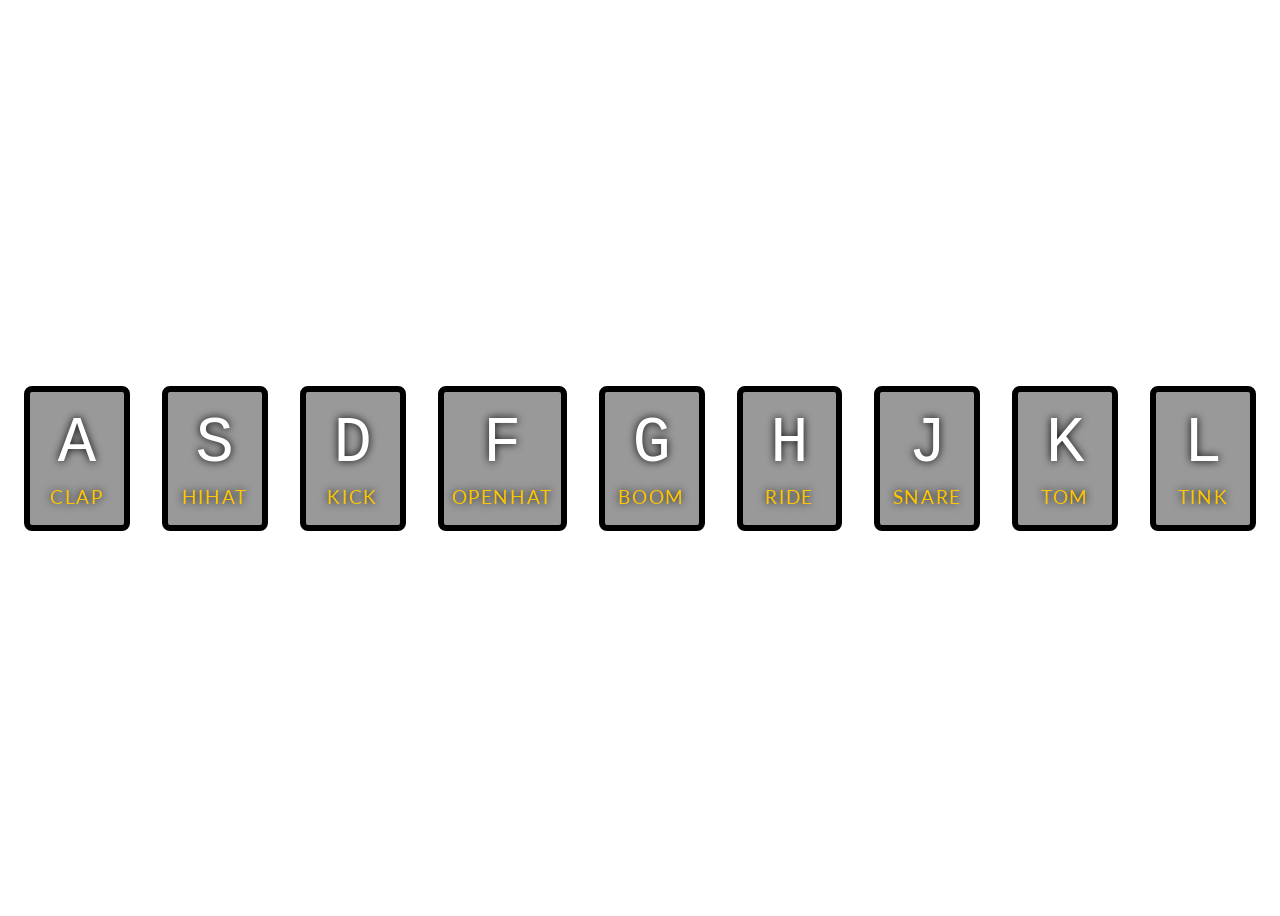
<file: index.html>
<!DOCTYPE html>
<html lang="en">

<head>
    <meta charset="UTF-8">
    <meta name="viewport" content="width=device-width, initial-scale=1.0">
    <title>Day 1 - JS Drum Kit</title>
    <meta property="og:image" content="img/share.png">
    <link rel="icon" href="./img/drums.png">
    <link href="https://fonts.googleapis.com/css2?family=Lato&display=swap" rel="stylesheet">
    <link rel="stylesheet" href="./css/style.css">
    <script defer src="./js/main.js"></script>
</head>

<body>
    <div class="keys">
        <div data-key="65" class="key">
            <kbd>A</kbd>
            <span class="sound">clap</span>
        </div>
        <div data-key="83" class="key">
            <kbd>S</kbd>
            <span class="sound">hihat</span>
        </div>
        <div data-key="68" class="key">
            <kbd>D</kbd>
            <span class="sound">kick</span>
        </div>
        <div data-key="70" class="key">
            <kbd>F</kbd>
            <span class="sound">openhat</span>
        </div>
        <div data-key="71" class="key">
            <kbd>G</kbd>
            <span class="sound">boom</span>
        </div>
        <div data-key="72" class="key">
            <kbd>H</kbd>
            <span class="sound">ride</span>
        </div>
        <div data-key="74" class="key">
            <kbd>J</kbd>
            <span class="sound">snare</span>
        </div>
        <div data-key="75" class="key">
            <kbd>K</kbd>
            <span class="sound">tom</span>
        </div>
        <div data-key="76" class="key">
            <kbd>L</kbd>
            <span class="sound">tink</span>
        </div>
    </div>

    <audio data-key="65" src="./sound/clap.wav"></audio>
    <audio data-key="83" src="./sound/hihat.wav"></audio>
    <audio data-key="68" src="./sound/kick.wav"></audio>
    <audio data-key="70" src="./sound/openhat.wav"></audio>
    <audio data-key="71" src="./sound/boom.wav"></audio>
    <audio data-key="72" src="./sound/ride.wav"></audio>
    <audio data-key="74" src="./sound/snare.wav"></audio>
    <audio data-key="75" src="./sound/tom.wav"></audio>
    <audio data-key="76" src="./sound/tink.wav"></audio>

</body>

</html>
</file>
<file: css/style.css>
html {
    box-sizing: border-box;
}

*, ::before, ::after {
    box-sizing: inherit;
}

body {
    background-image: url("https://i.imgur.com/b9r5sEL.jpg");
    background-position: bottom center;
    background-size: cover;
    font-family: 'Lato', sans-serif;
    font-size: 10px;
    overflow-y: hidden;
}

.keys {
    display: flex;
    flex: 1;
    min-height: 100vh;
    align-items: center;
    justify-content: center;
}

.key {
    border: .4rem solid black;
    border-radius: .5rem;
    margin: 1rem;
    font-size: 1.5rem;
    padding: 1rem .5rem;
    transition: all .07s ease;
    width: 10rem;
    text-align: center;
    color: white;
    background: rgba(0, 0, 0, 0.4);
    text-shadow: 0 0 .5rem black;
}

.playing {
    transform: scale(1.1);
    border-color: #ffc600;
    box-shadow: 0 0 1rem #ffc600;
}

kbd {
    display: block;
    font-size: 4rem;
}

.sound {
    font-size: 1.2rem;
    text-transform: uppercase;
    letter-spacing: .1rem;
    color: #ffc600;
}

@media (max-width: 767px) {
    .keys {
        flex-direction: column;
        flex-wrap: wrap;
        max-height: 100vh;
    }
    .key {
        width: 5.5rem;
    }
    .sound {
        font-size: 0.7rem;
    }
}
</file>
